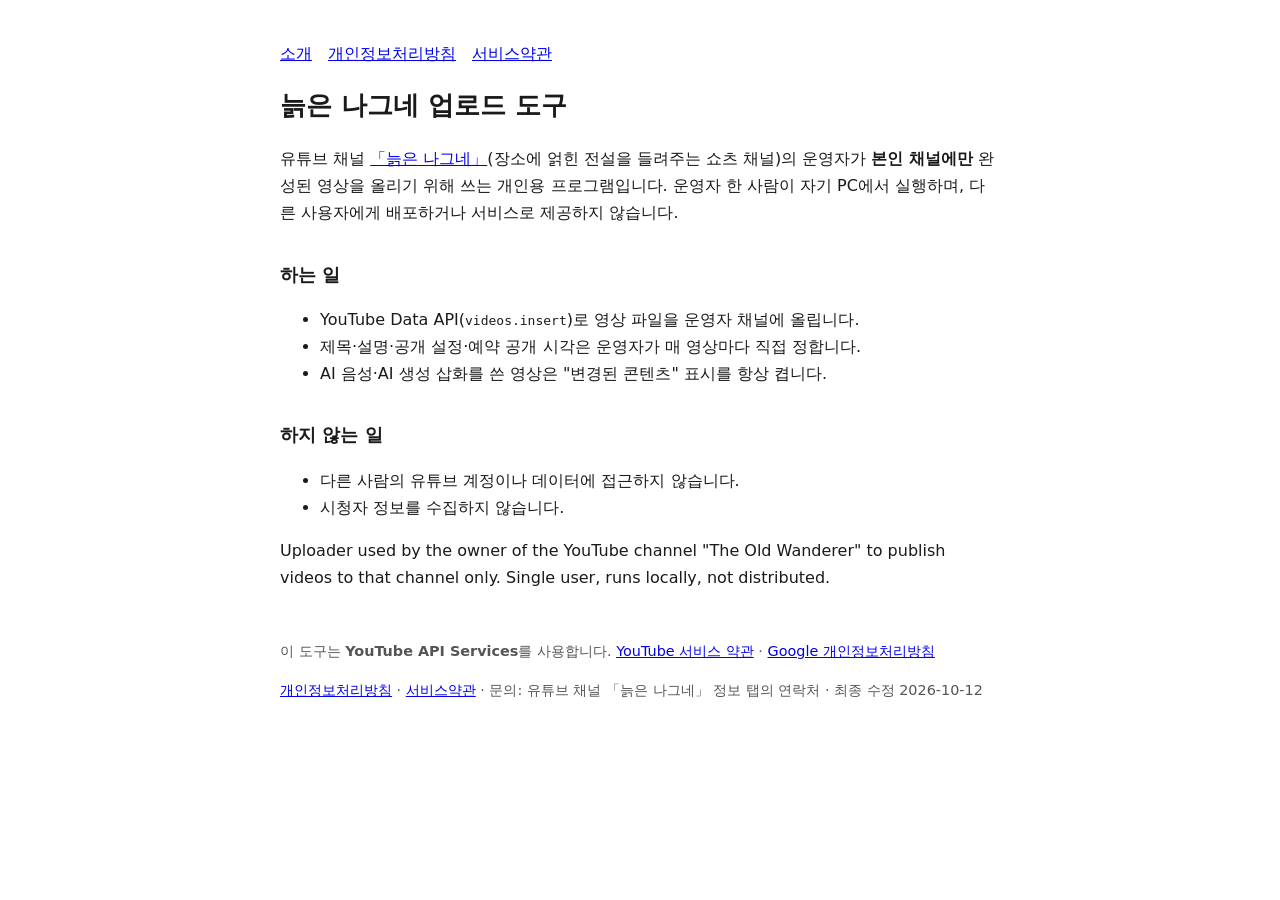
<file: index.html>
<!doctype html><html lang="ko"><head><meta charset="utf-8"><meta name="viewport" content="width=device-width,initial-scale=1"><title>늙은 나그네 업로드 도구</title><link rel="stylesheet" href="style.css"></head><body>
<nav><a href="index.html">소개</a><a href="privacy.html">개인정보처리방침</a><a href="terms.html">서비스약관</a></nav>
<h1>늙은 나그네 업로드 도구</h1>
<p>유튜브 채널 <a href="https://www.youtube.com/channel/UCXuiUK-bLmF8G7wzz5ASZ6w">「늙은 나그네」</a>(장소에 얽힌 전설을 들려주는 쇼츠 채널)의 운영자가 <strong>본인 채널에만</strong> 완성된 영상을 올리기 위해 쓰는 개인용 프로그램입니다. 운영자 한 사람이 자기 PC에서 실행하며, 다른 사용자에게 배포하거나 서비스로 제공하지 않습니다.</p>
<h2>하는 일</h2>
<ul>
<li>YouTube Data API(<code>videos.insert</code>)로 영상 파일을 운영자 채널에 올립니다.</li>
<li>제목·설명·공개 설정·예약 공개 시각은 운영자가 매 영상마다 직접 정합니다.</li>
<li>AI 음성·AI 생성 삽화를 쓴 영상은 "변경된 콘텐츠" 표시를 항상 켭니다.</li>
</ul>
<h2>하지 않는 일</h2>
<ul>
<li>다른 사람의 유튜브 계정이나 데이터에 접근하지 않습니다.</li>
<li>시청자 정보를 수집하지 않습니다.</li>
</ul>
<p>Uploader used by the owner of the YouTube channel "The Old Wanderer" to publish videos to that channel only. Single user, runs locally, not distributed.</p>
<footer><p>이 도구는 <strong>YouTube API Services</strong>를 사용합니다. <a href="https://www.youtube.com/t/terms">YouTube 서비스 약관</a> · <a href="https://policies.google.com/privacy">Google 개인정보처리방침</a></p><p><a href="privacy.html">개인정보처리방침</a> · <a href="terms.html">서비스약관</a> · 문의: 유튜브 채널 「늙은 나그네」 정보 탭의 연락처 · 최종 수정 2026-10-12</p></footer>
</body></html>
</file>
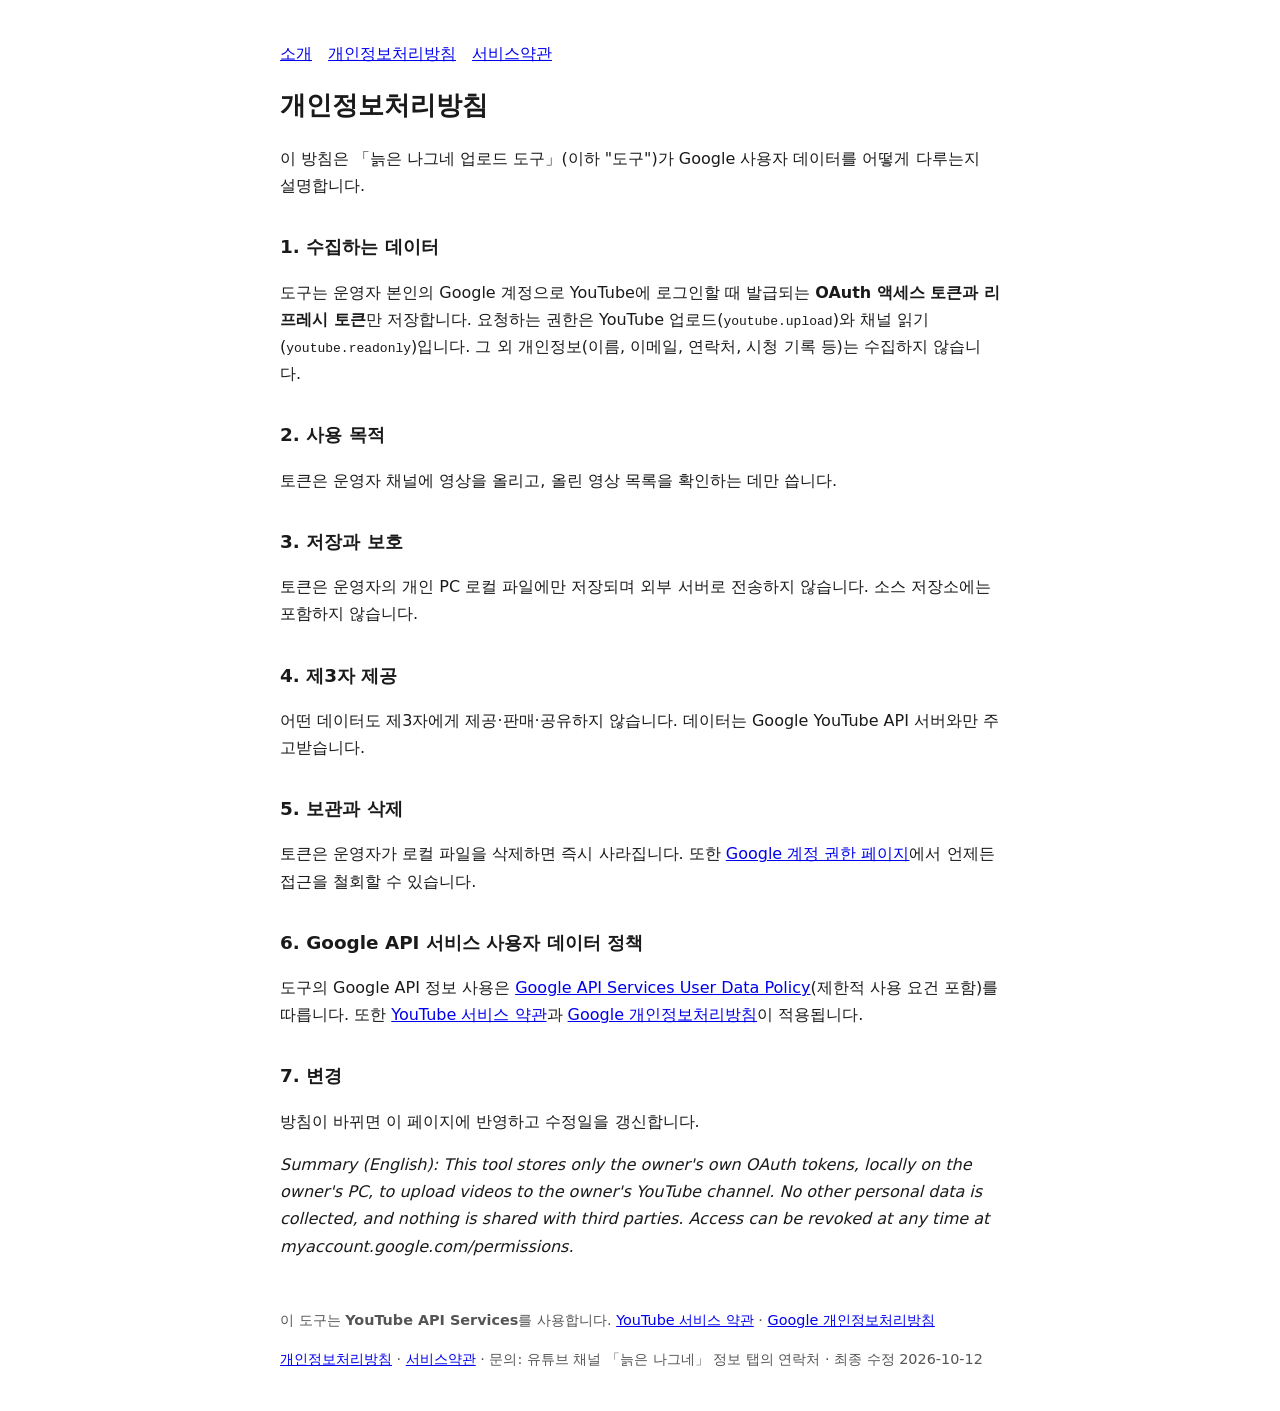
<file: privacy.html>
<!doctype html><html lang="ko"><head><meta charset="utf-8"><meta name="viewport" content="width=device-width,initial-scale=1"><title>개인정보처리방침 · 늙은 나그네 업로드 도구</title><link rel="stylesheet" href="style.css"></head><body>
<nav><a href="index.html">소개</a><a href="privacy.html">개인정보처리방침</a><a href="terms.html">서비스약관</a></nav>
<h1>개인정보처리방침</h1>
<p>이 방침은 「늙은 나그네 업로드 도구」(이하 "도구")가 Google 사용자 데이터를 어떻게 다루는지 설명합니다.</p>
<h2>1. 수집하는 데이터</h2>
<p>도구는 운영자 본인의 Google 계정으로 YouTube에 로그인할 때 발급되는 <strong>OAuth 액세스 토큰과 리프레시 토큰</strong>만 저장합니다. 요청하는 권한은 YouTube 업로드(<code>youtube.upload</code>)와 채널 읽기(<code>youtube.readonly</code>)입니다. 그 외 개인정보(이름, 이메일, 연락처, 시청 기록 등)는 수집하지 않습니다.</p>
<h2>2. 사용 목적</h2>
<p>토큰은 운영자 채널에 영상을 올리고, 올린 영상 목록을 확인하는 데만 씁니다.</p>
<h2>3. 저장과 보호</h2>
<p>토큰은 운영자의 개인 PC 로컬 파일에만 저장되며 외부 서버로 전송하지 않습니다. 소스 저장소에는 포함하지 않습니다.</p>
<h2>4. 제3자 제공</h2>
<p>어떤 데이터도 제3자에게 제공·판매·공유하지 않습니다. 데이터는 Google YouTube API 서버와만 주고받습니다.</p>
<h2>5. 보관과 삭제</h2>
<p>토큰은 운영자가 로컬 파일을 삭제하면 즉시 사라집니다. 또한 <a href="https://myaccount.google.com/permissions">Google 계정 권한 페이지</a>에서 언제든 접근을 철회할 수 있습니다.</p>
<h2>6. Google API 서비스 사용자 데이터 정책</h2>
<p>도구의 Google API 정보 사용은 <a href="https://developers.google.com/terms/api-services-user-data-policy">Google API Services User Data Policy</a>(제한적 사용 요건 포함)를 따릅니다. 또한 <a href="https://www.youtube.com/t/terms">YouTube 서비스 약관</a>과 <a href="https://policies.google.com/privacy">Google 개인정보처리방침</a>이 적용됩니다.</p>
<h2>7. 변경</h2>
<p>방침이 바뀌면 이 페이지에 반영하고 수정일을 갱신합니다.</p>
<p><em>Summary (English): This tool stores only the owner's own OAuth tokens, locally on the owner's PC, to upload videos to the owner's YouTube channel. No other personal data is collected, and nothing is shared with third parties. Access can be revoked at any time at myaccount.google.com/permissions.</em></p>
<footer><p>이 도구는 <strong>YouTube API Services</strong>를 사용합니다. <a href="https://www.youtube.com/t/terms">YouTube 서비스 약관</a> · <a href="https://policies.google.com/privacy">Google 개인정보처리방침</a></p><p><a href="privacy.html">개인정보처리방침</a> · <a href="terms.html">서비스약관</a> · 문의: 유튜브 채널 「늙은 나그네」 정보 탭의 연락처 · 최종 수정 2026-10-12</p></footer>
</body></html>
</file>
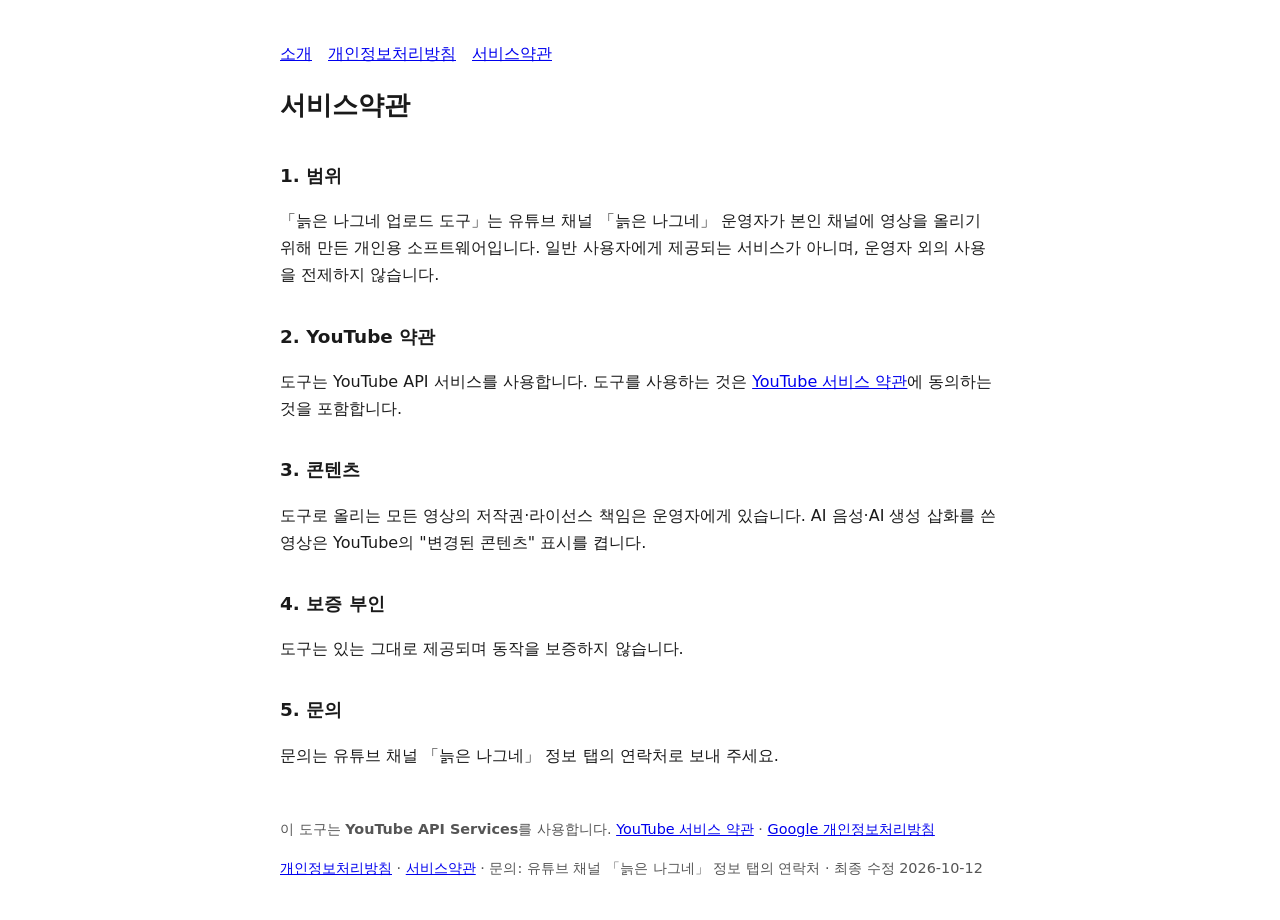
<file: terms.html>
<!doctype html><html lang="ko"><head><meta charset="utf-8"><meta name="viewport" content="width=device-width,initial-scale=1"><title>서비스약관 · 늙은 나그네 업로드 도구</title><link rel="stylesheet" href="style.css"></head><body>
<nav><a href="index.html">소개</a><a href="privacy.html">개인정보처리방침</a><a href="terms.html">서비스약관</a></nav>
<h1>서비스약관</h1>
<h2>1. 범위</h2>
<p>「늙은 나그네 업로드 도구」는 유튜브 채널 「늙은 나그네」 운영자가 본인 채널에 영상을 올리기 위해 만든 개인용 소프트웨어입니다. 일반 사용자에게 제공되는 서비스가 아니며, 운영자 외의 사용을 전제하지 않습니다.</p>
<h2>2. YouTube 약관</h2>
<p>도구는 YouTube API 서비스를 사용합니다. 도구를 사용하는 것은 <a href="https://www.youtube.com/t/terms">YouTube 서비스 약관</a>에 동의하는 것을 포함합니다.</p>
<h2>3. 콘텐츠</h2>
<p>도구로 올리는 모든 영상의 저작권·라이선스 책임은 운영자에게 있습니다. AI 음성·AI 생성 삽화를 쓴 영상은 YouTube의 "변경된 콘텐츠" 표시를 켭니다.</p>
<h2>4. 보증 부인</h2>
<p>도구는 있는 그대로 제공되며 동작을 보증하지 않습니다.</p>
<h2>5. 문의</h2>
<p>문의는 유튜브 채널 「늙은 나그네」 정보 탭의 연락처로 보내 주세요.</p>
<footer><p>이 도구는 <strong>YouTube API Services</strong>를 사용합니다. <a href="https://www.youtube.com/t/terms">YouTube 서비스 약관</a> · <a href="https://policies.google.com/privacy">Google 개인정보처리방침</a></p><p><a href="privacy.html">개인정보처리방침</a> · <a href="terms.html">서비스약관</a> · 문의: 유튜브 채널 「늙은 나그네」 정보 탭의 연락처 · 최종 수정 2026-10-12</p></footer>
</body></html>
</file>
<file: style.css>
body{max-width:720px;margin:40px auto;padding:0 20px;font-family:system-ui,-apple-system,"Segoe UI",sans-serif;line-height:1.7;color:#1a1a1a;background:#fff}
h1{font-size:1.6rem}h2{font-size:1.15rem;margin-top:2rem}
nav a{margin-right:16px}footer{margin-top:3rem;font-size:.9rem;color:#555}
</file>
